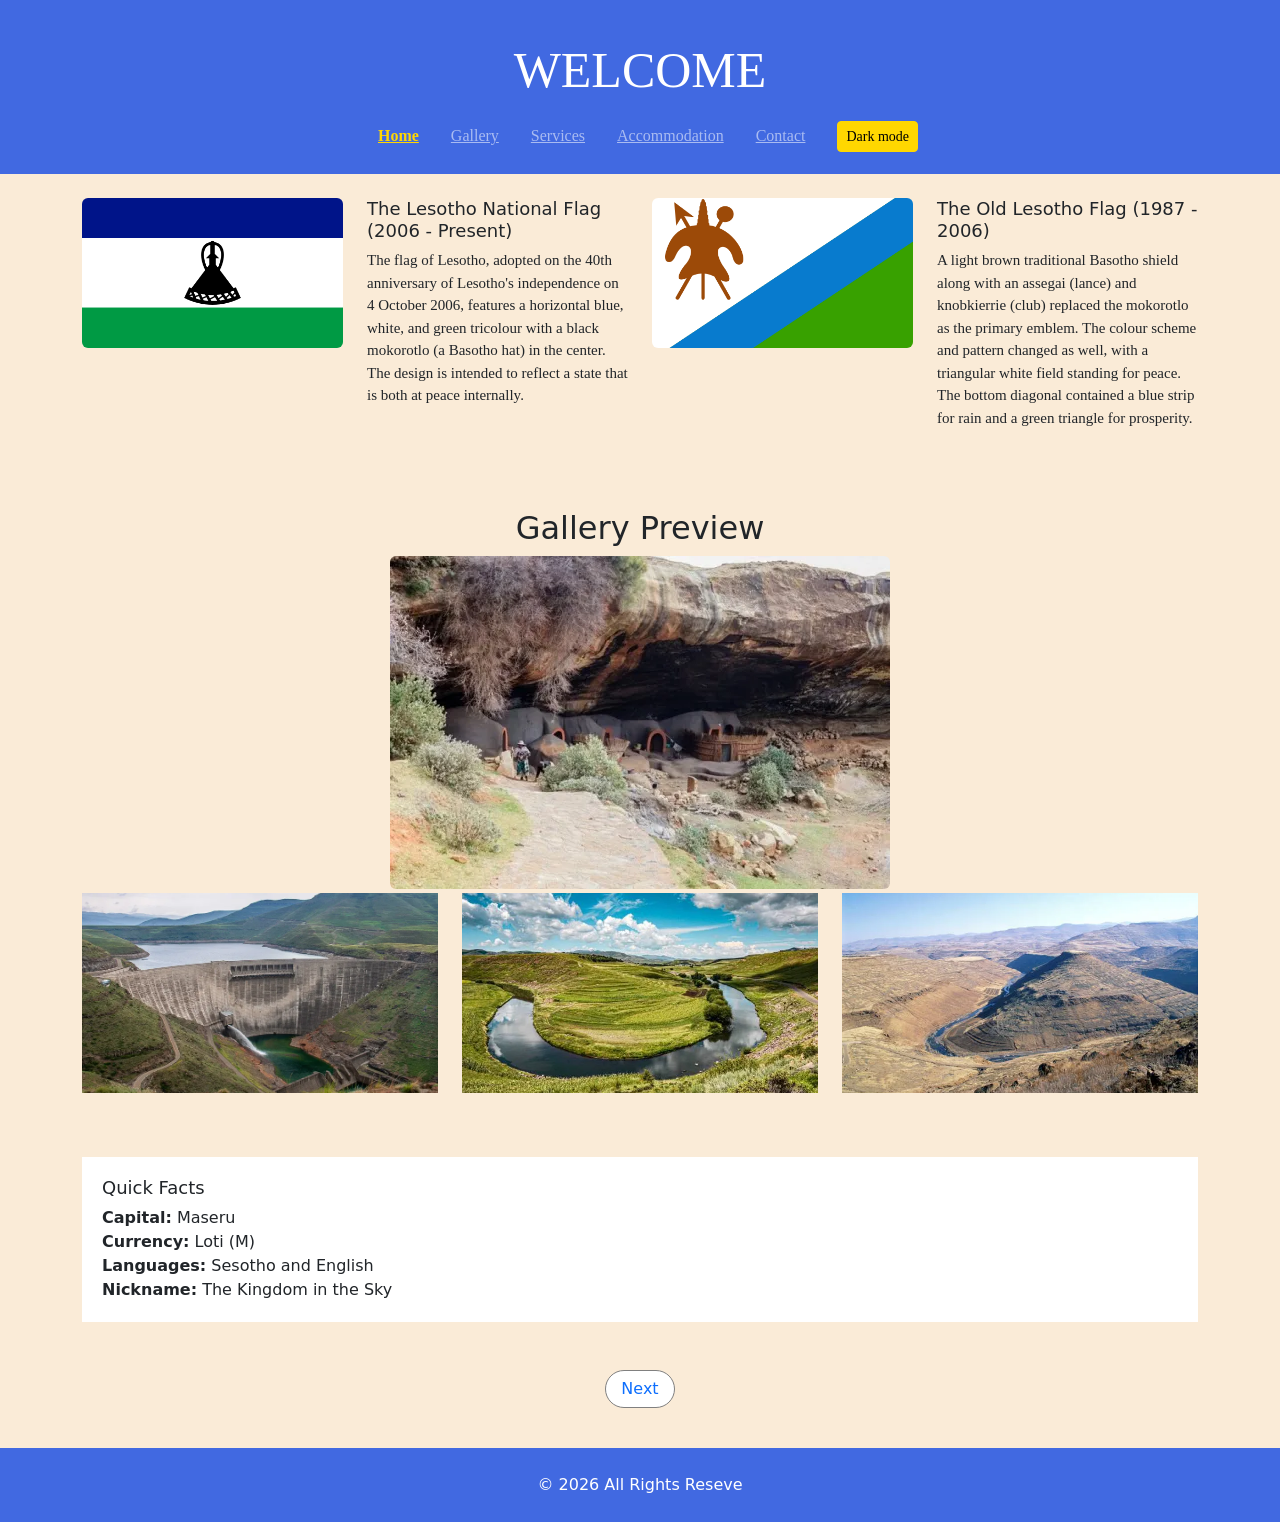
<file: index.html>
<!DOCTYPE html>
<html lang="en">
<head>
  <meta charset="utf-8">
  <meta http-equiv="refresh" content="0; url=Home.html">
  <title>Lesotho Tourism</title>
</head>
<body>
  <p><a href="Home.html">Go to the Lesotho Tourism home page</a></p>
</body>
</html>
</file>
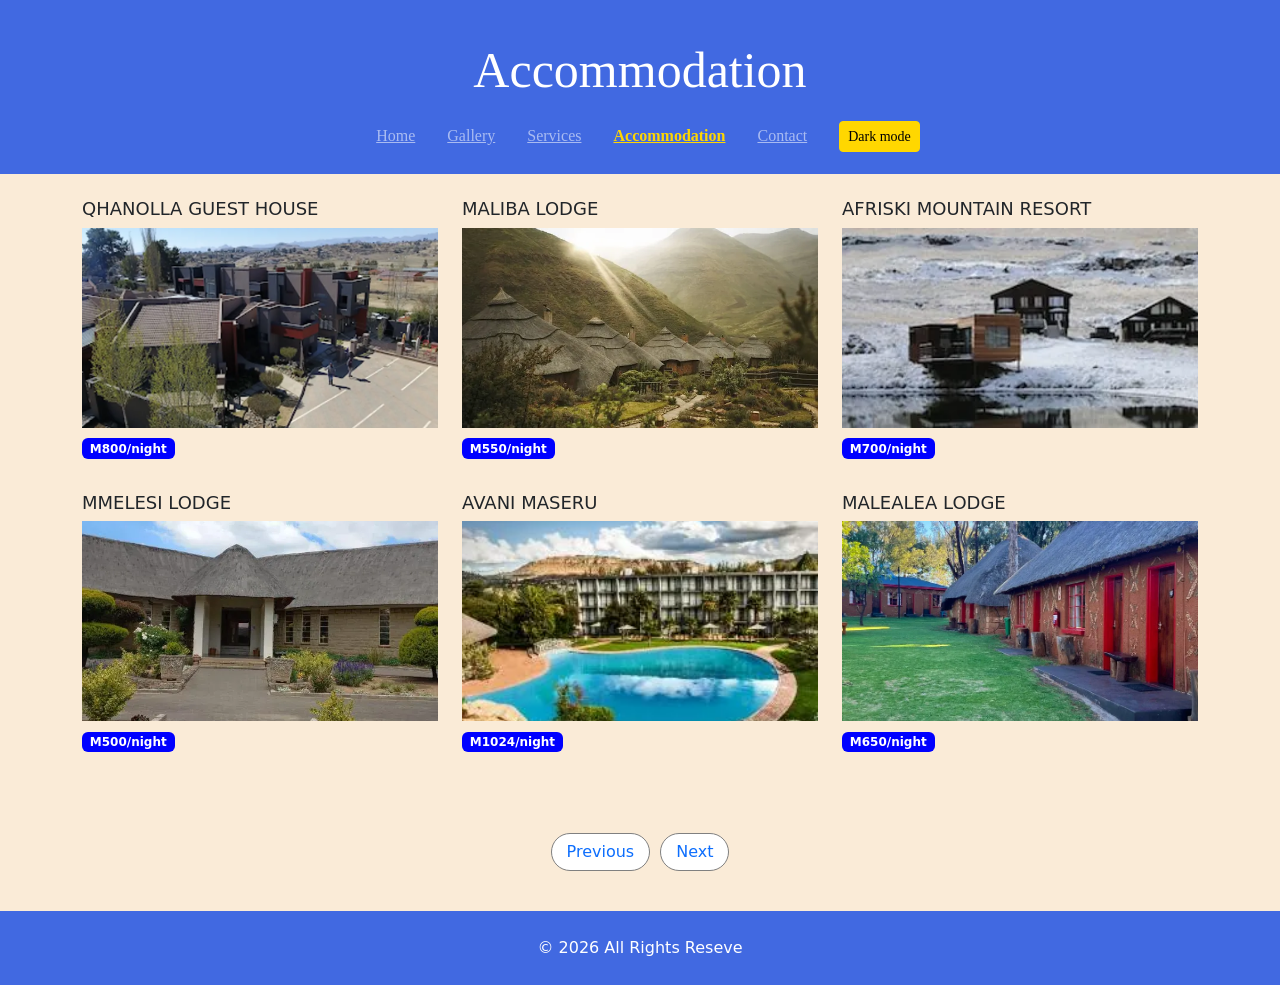
<file: Accommodation.html>
<!DOCTYPE html>
<html lang="en" data-bs-theme="light">
<head>
  <meta charset="utf-8">
  <meta name="viewport" content="width=device-width, initial-scale=1">
  <title>Accommodation</title>

  <link rel="stylesheet" href="https://cdn.jsdelivr.net/npm/bootstrap@5.3.3/dist/css/bootstrap.min.css">

  <link rel="stylesheet" type="text/css" href="style.css">

  <script src="theme.js"></script>
</head>
<body>

<header class="hero text-center">
  <div class="container">
    <h1>Accommodation</h1>

    <nav class="navbar navbar-expand navbar-dark">
      <ul class="navbar-nav mx-auto flex-wrap justify-content-center align-items-center">
        <li class="nav-item"><a class="nav-link" href="Home.html">Home</a></li>
        <li class="nav-item"><a class="nav-link" href="gallery.html">Gallery</a></li>
        <li class="nav-item"><a class="nav-link" href="services.html">Services</a></li>
        <li class="nav-item"><a class="nav-link active" href="Accommodation.html">Accommodation</a></li>
        <li class="nav-item"><a class="nav-link" href="contact.html">Contact</a></li>
        <li class="nav-item ms-3">
          <button id="themeButton" class="btn btn-sm btn-gold" type="button" onclick="changeTheme()">Dark mode</button>
        </li>
      </ul>
    </nav>
  </div>
</header>

<main class="container my-4">

  <section>
    <h2 class="visually-hidden">Where to stay</h2>
    <div class="row">
      
      <div class="col-md-4 mb-3">
        <h4>Qhanolla Guest House</h4>
        <img src="qhanolla.jpg" class="photo" alt="Qhanolla Guest House">
        <p class="mt-2"><span class="badge">M800/night</span></p>
      </div>

      <div class="col-md-4 mb-3">
        <h4>Maliba Lodge</h4>
        <img src="madiba.jpg" class="photo" alt="Maliba Lodge">
        <p class="mt-2"><span class="badge">M550/night</span></p>
      </div>

      <div class="col-md-4 mb-3">
        <h4>Afriski Mountain Resort</h4>
        <img src="cabbin.jpg" class="photo" alt="Afriski Mountain Resort">
        <p class="mt-2"><span class="badge">M700/night</span></p>
      </div>

      <div class="col-md-4 mb-3">
        <h4>Mmelesi Lodge</h4>
        <img src="mmelesi.jpg" class="photo" alt="Mmelesi Lodge">
        <p class="mt-2"><span class="badge">M500/night</span></p>
      </div>

      <div class="col-md-4 mb-3">
        <h4>Avani Maseru</h4>
        <img src="avani.jpg" class="photo" alt="Avani Maseru">
        <p class="mt-2"><span class="badge">M1024/night</span></p>
      </div>

      <div class="col-md-4 mb-3">
        <h4>Malealea Lodge</h4>
        <img src="malea.jpg" class="photo" alt="Malealea Lodge">
        <p class="mt-2"><span class="badge">M650/night</span></p>
      </div>

    </div>
  </section>

<nav class="mt-5">
  <ul class="pager">
    <li><a href="services.html"> Previous</a></li>
    <li><a href="contact.html">Next</a></li>
  </ul>
</nav>
</main>

<footer class="site-footer text-center">
 <div>&copy; 2026 All Rights Reseve </div>
</footer>

<script src="https://cdn.jsdelivr.net/npm/bootstrap@5.3.3/dist/js/bootstrap.bundle.min.js"></script>
<script src="script.js"></script>
</body>
</html>
</file>
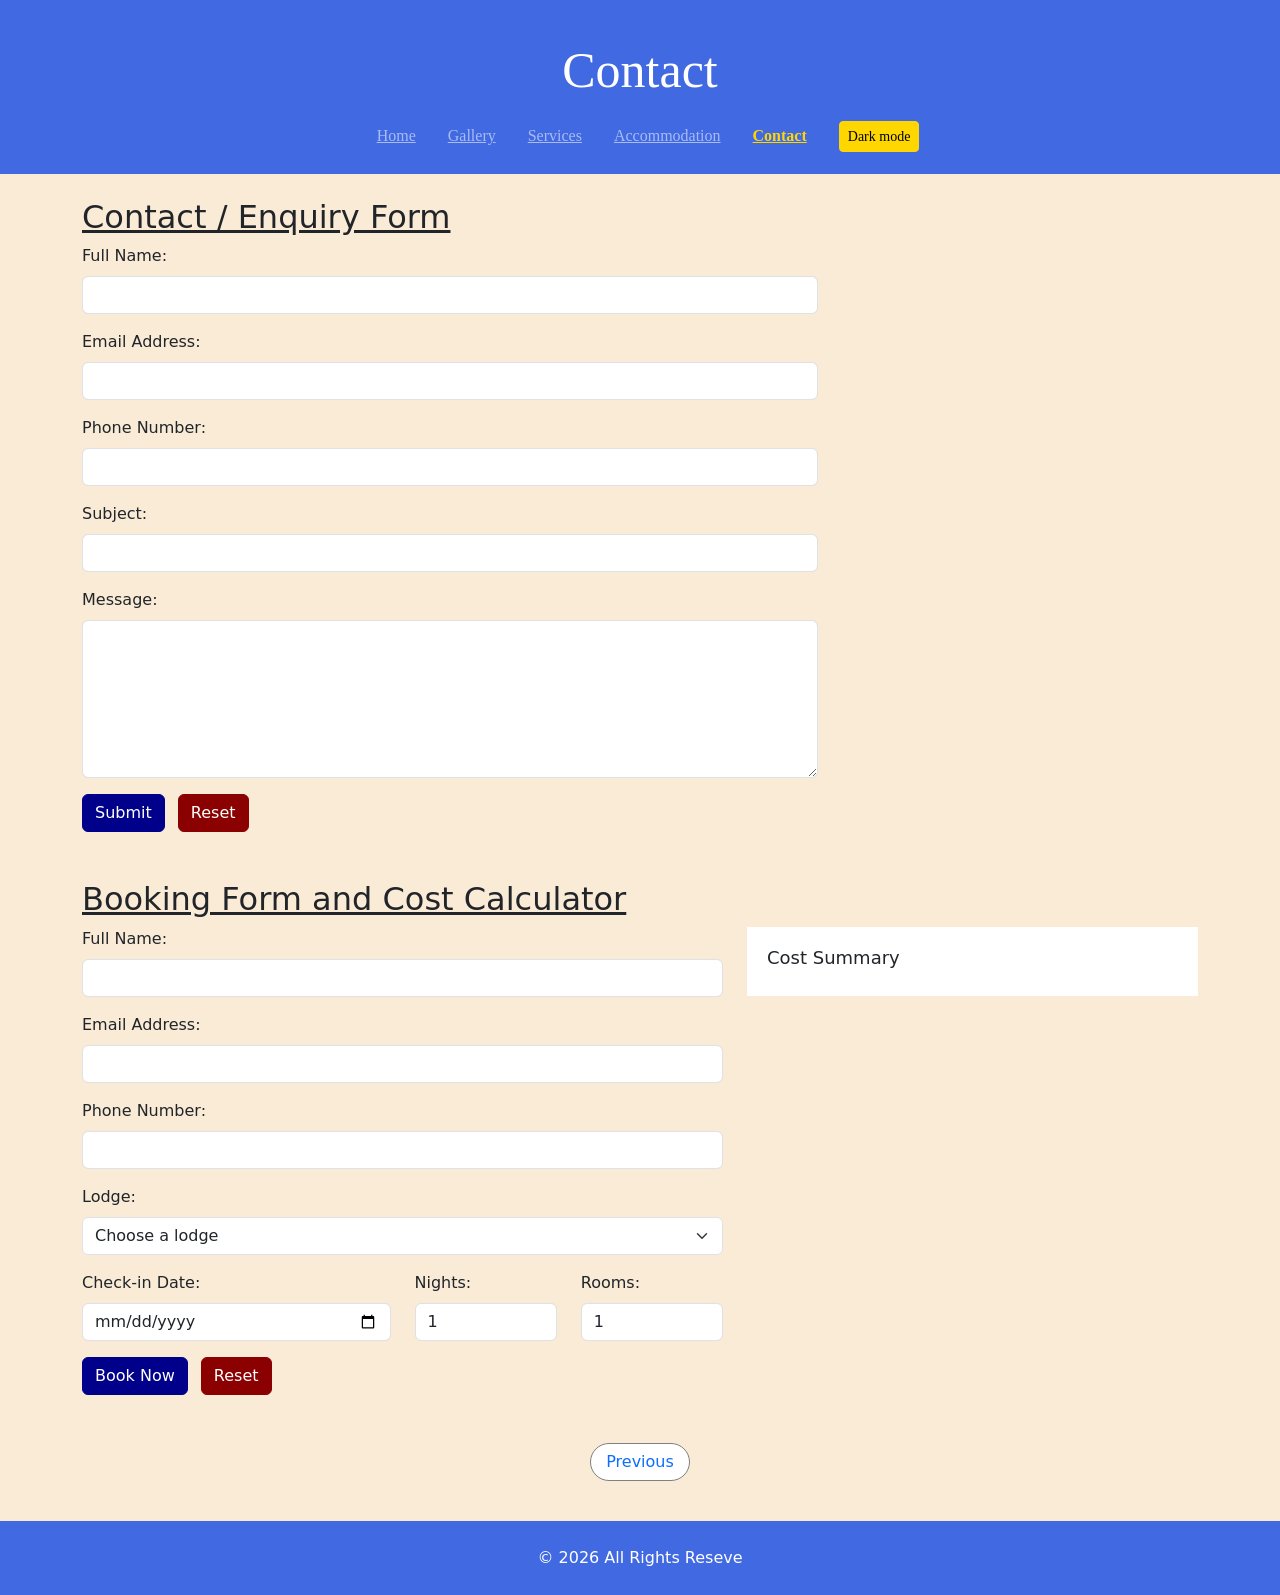
<file: contact.html>
<!DOCTYPE html>
<html lang="en" data-bs-theme="light">
<head>
  <meta charset="utf-8">
  <meta name="viewport" content="width=device-width, initial-scale=1">
  <title>Contact</title>

  <link rel="stylesheet" href="https://cdn.jsdelivr.net/npm/bootstrap@5.3.3/dist/css/bootstrap.min.css">

  <link rel="stylesheet" type="text/css" href="style.css">

  <script src="theme.js"></script>
</head>
<body>

<header class="hero text-center">
  <div class="container">
    <h1>Contact</h1>

    <nav class="navbar navbar-expand navbar-dark">
      <ul class="navbar-nav mx-auto flex-wrap justify-content-center align-items-center">
        <li class="nav-item"><a class="nav-link" href="Home.html">Home</a></li>
        <li class="nav-item"><a class="nav-link" href="gallery.html">Gallery</a></li>
        <li class="nav-item"><a class="nav-link" href="services.html">Services</a></li>
        <li class="nav-item"><a class="nav-link" href="Accommodation.html">Accommodation</a></li>
        <li class="nav-item"><a class="nav-link active" href="contact.html">Contact</a></li>
        <li class="nav-item ms-3">
          <button id="themeButton" class="btn btn-sm btn-gold" type="button" onclick="changeTheme()">Dark mode</button>
        </li>
      </ul>
    </nav>
  </div>
</header>

<main class="container my-4">
  <section>
    <h2 id="contact-heading"><u>Contact / Enquiry Form</u></h2>

    <div class="row">
      <div class="col-md-8">
        <form action="#" method="post">
          <div class="mb-3">
            <label for="fullname" class="form-label">Full Name:</label>
            <input type="text" class="form-control" id="fullname" name="fullname" required minlength="3">
          </div>

          <div class="mb-3">
            <label for="email" class="form-label">Email Address:</label>
            <input type="email" class="form-control" id="email" name="email" required>
          </div>

          <div class="mb-3">
            <label for="phone" class="form-label">Phone Number:</label>
            <input type="tel" class="form-control" id="phone" name="phone" required>
          </div>
          
          <div class="mb-3">
            <label for="subject" class="form-label">Subject:</label>
            <input type="text" class="form-control" id="subject" name="subject" required>
          </div>

          <div class="mb-3">
            <label for="message" class="form-label">Message:</label>
            <textarea class="form-control" id="message" name="message" rows="6" required></textarea>
          </div>

          <div>
            <button type="submit" class="btn btn-submit me-2">Submit</button>
            <button type="reset" class="btn btn-reset">Reset</button>
          </div>
          
        </form>
      </div>
    </div>
  </section>

  <section id="booking" class="mt-5">
    <h2 id="booking-heading"><u>Booking Form and Cost Calculator</u></h2>

    <div class="row">
      <div class="col-md-7">
        <form id="bookingForm">

          <div class="mb-3">
            <label for="bookName" class="form-label">Full Name:</label>
            <input type="text" class="form-control" id="bookName" name="bookName" required minlength="3">
          </div>

          <div class="mb-3">
            <label for="bookEmail" class="form-label">Email Address:</label>
            <input type="email" class="form-control" id="bookEmail" name="bookEmail" required>
          </div>

          <div class="mb-3">
            <label for="bookPhone" class="form-label">Phone Number:</label>
            <input type="tel" class="form-control" id="bookPhone" name="bookPhone" required>
          </div>

          <div class="mb-3">
            <label for="lodge" class="form-label">Lodge:</label>
            <select class="form-select" id="lodge" name="lodge" onchange="calculate()" required>
              <option value="" selected> Choose a lodge</option>
              <option value="800">Qhanolla Guest House:M800</option>
              <option value="550">Maliba Lodge:M550</option>
              <option value="700">Afriski Mountain Resort:M700</option>
              <option value="500">Mmelesi Lodge:M500</option>
              <option value="1024">Avani Maseru:M1024</option>
              <option value="650">Malealea Lodge:M650</option>
            </select>
          </div>

          <div class="row">
            <div class="col-md-6">
          <div class="mb-3">
            <label for="checkin" class="form-label">Check-in Date:</label>
            <input type="date" class="form-control" id="checkin" name="checkin" required>
          </div>
            </div>

            <div class="col-md-3">
          <div class="mb-3">
            <label for="nights" class="form-label">Nights:</label>
            <input type="number" class="form-control" id="nights" name="nights" required min="1" max="30" value="1" oninput="calculate()">
          </div>
            </div>

            <div class="col-md-3">
          <div class="mb-3">
            <label for="rooms" class="form-label">Rooms:</label>
            <input type="number" class="form-control" id="rooms" name="rooms" required min="1" max="10" value="1" oninput="calculate()">
          </div>
            </div>
          </div>

          <div>
            <button type="submit" class="btn btn-submit me-2">Book Now</button>
            <button type="reset" class="btn btn-reset">Reset</button>
          </div>
        </form>
      </div>

      <aside class="col-md-5">
        <div class="info-box">
          <h3>Cost Summary</h3>
          <div id="costResult"></div>
        </div>
      </aside>
    </div>
  </section>

<nav class="mt-5">
  <ul class="pager">
    <li><a href="Accommodation.html"> Previous</a></li>
  </ul>
</nav>
</main>

<footer class="site-footer text-center">
 <div>&copy; 2026 All Rights Reseve </div>
</footer>

<script src="https://cdn.jsdelivr.net/npm/bootstrap@5.3.3/dist/js/bootstrap.bundle.min.js"></script>
<script src="script.js"></script>
</body>
</html>
</file>
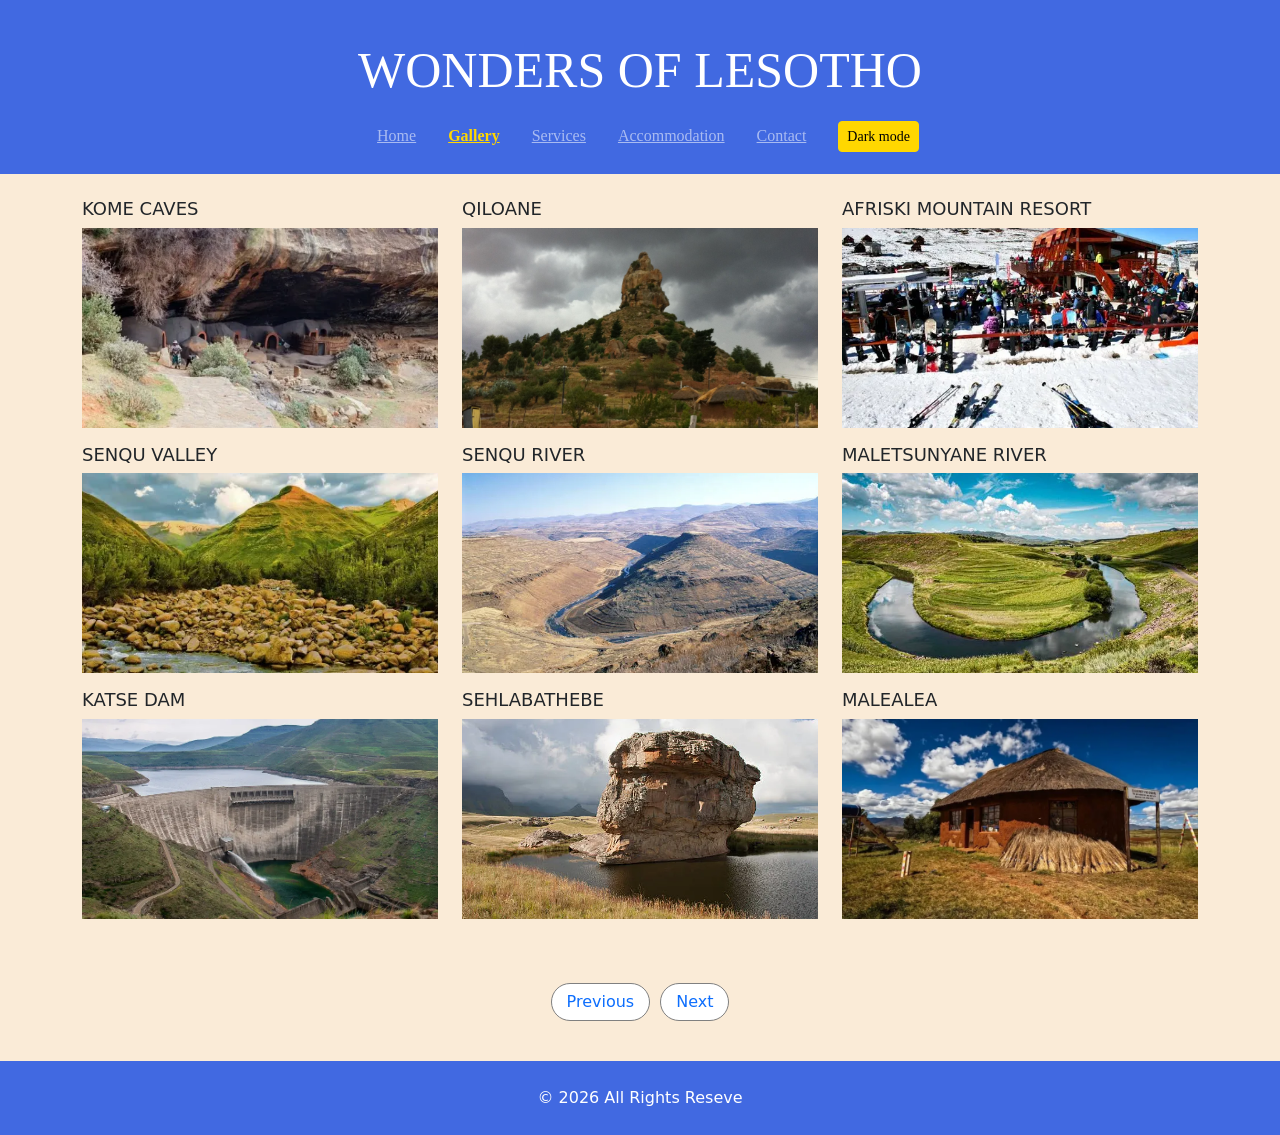
<file: gallery.html>
<!DOCTYPE html>
<html lang="en" data-bs-theme="light">
<head>
  <meta charset="utf-8">
  <meta name="viewport" content="width=device-width, initial-scale=1">
  <title>Gallery </title>

  <link rel="stylesheet" href="https://cdn.jsdelivr.net/npm/bootstrap@5.3.3/dist/css/bootstrap.min.css">

  <link rel="stylesheet" type="text/css" href="style.css">

  <script src="theme.js"></script>
</head>
<body>

<header class="hero text-center">
  <div class="container">
    <h1>WONDERS OF LESOTHO</h1>

    <nav class="navbar navbar-expand navbar-dark">
      <ul class="navbar-nav mx-auto flex-wrap justify-content-center align-items-center">
        <li class="nav-item"><a class="nav-link" href="Home.html">Home</a></li>
        <li class="nav-item"><a class="nav-link active" href="gallery.html">Gallery</a></li>
        <li class="nav-item"><a class="nav-link" href="services.html">Services</a></li>
        <li class="nav-item"><a class="nav-link" href="Accommodation.html">Accommodation</a></li>
        <li class="nav-item"><a class="nav-link" href="contact.html">Contact</a></li>
        <li class="nav-item ms-3">
          <button id="themeButton" class="btn btn-sm btn-gold" type="button" onclick="changeTheme()">Dark mode</button>
        </li>
      </ul>
    </nav>
  </div>
</header>

<main class="container my-4">
  <section>
    <h2 class="visually-hidden">Photo gallery</h2>
    <div class="row">
      <div class="col-md-4 mb-3">
        <h4>Kome Caves</h4>
        <img src="kome.jpg" class="photo" alt="Kome Caves, Lesotho">
      </div>

      <div class="col-md-4 mb-3">
        <h4>Qiloane</h4>
        <img src="qiloane.jpg" class="photo" alt="Qiloane, Lesotho">
      </div>
      
      <div class="col-md-4 mb-3">
        <h4>Afriski Mountain Resort</h4>
        <img src="snow.jpg" class="photo" alt="Afriski Mountain Resort, Lesotho">
      </div>

      <div class="col-md-4 mb-3">
        <h4>Senqu Valley</h4>
        <img src="wow.jpg" class="photo" alt="Senqu Valley, Lesotho">
      </div>

      <div class="col-md-4 mb-3">
        <h4>Senqu River</h4>
        <img src="senqu.jpg" class="photo" alt="Senqu River, Lesotho">
      </div>

      <div class="col-md-4 mb-3">
        <h4>Maletsunyane River</h4>
        <img src="m-river.jpg" class="photo" alt="Maletsunyane River, Lesotho">
      </div>

      <div class="col-md-4 mb-3">
        <h4>Katse Dam</h4>
        <img src="katse.jpg" class="photo" alt="Katse Dam, Lesotho">
      </div>

      <div class="col-md-4 mb-3">
        <h4>Sehlabathebe</h4>
        <img src="thebe.jpg" class="photo" alt="Sehlabathebe, Lesotho">
      </div>

      <div class="col-md-4 mb-3">
        <h4>Malealea</h4>
        <img src="malealea.jpg" class="photo" alt="Malealea, Lesotho">
      </div>
      
    </div>
  </section>

<nav class="mt-5">
  <ul class="pager">
    <li><a href="Home.html"> Previous</a></li>
    <li><a href="services.html">Next</a></li>
  </ul>
</nav>
</main>

<footer class="site-footer text-center">
 <div>&copy; 2026 All Rights Reseve </div>
</footer>

<script src="https://cdn.jsdelivr.net/npm/bootstrap@5.3.3/dist/js/bootstrap.bundle.min.js"></script>
<script src="script.js"></script>
</body>
</html>
</file>
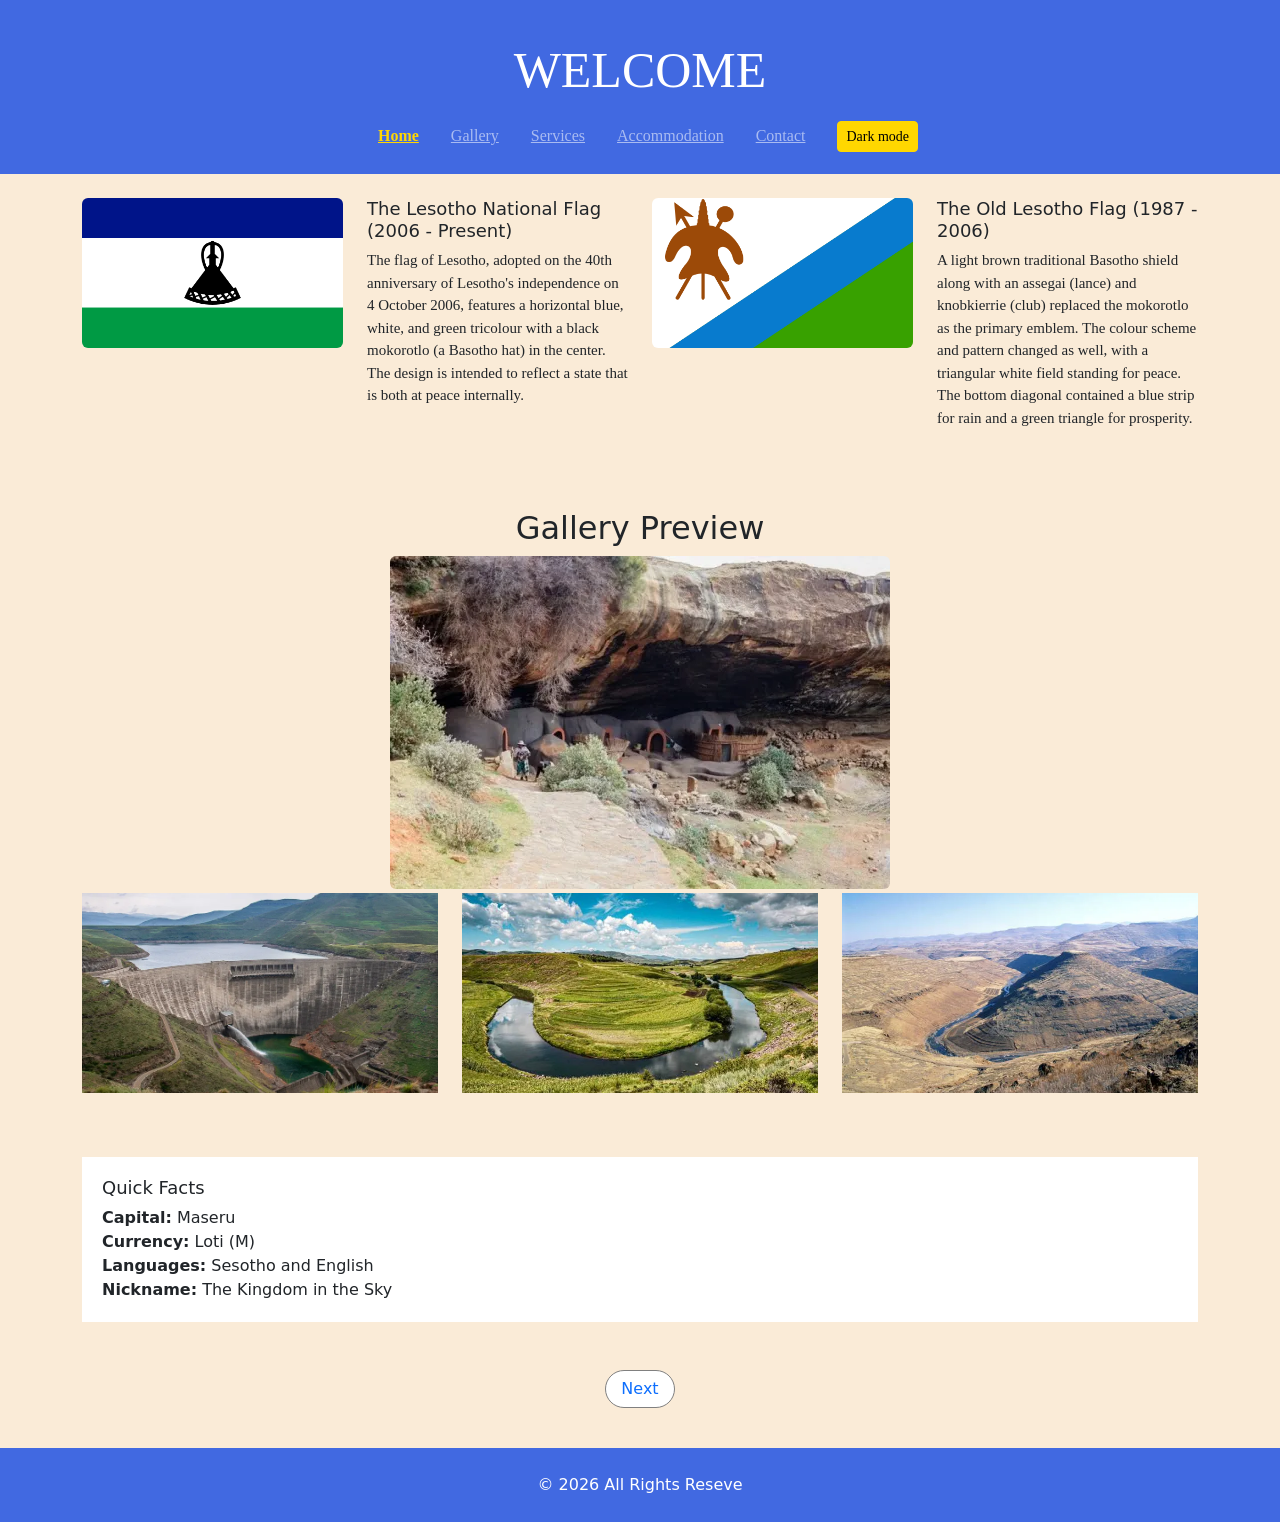
<file: Home.html>
<!DOCTYPE html>
<html lang="en" data-bs-theme="light">
<head>
  <meta charset="utf-8">
  <meta name="viewport" content="width=device-width, initial-scale=1">
  <title>Home </title>

  <link rel="stylesheet" href="https://cdn.jsdelivr.net/npm/bootstrap@5.3.3/dist/css/bootstrap.min.css">

  <link rel="stylesheet" type="text/css" href="style.css">

  <script src="theme.js"></script>
</head>
<body>

<header class="hero text-center">
  <div class="container">
    <h1>WELCOME</h1>

    <nav class="navbar navbar-expand navbar-dark">
      <ul class="navbar-nav mx-auto flex-wrap justify-content-center align-items-center">
        <li class="nav-item"><a class="nav-link active" href="Home.html">Home</a></li>
        <li class="nav-item"><a class="nav-link" href="gallery.html">Gallery</a></li>
        <li class="nav-item"><a class="nav-link" href="services.html">Services</a></li>
        <li class="nav-item"><a class="nav-link" href="Accommodation.html">Accommodation</a></li>
        <li class="nav-item"><a class="nav-link" href="contact.html">Contact</a></li>
        <li class="nav-item ms-3">
          <button id="themeButton" class="btn btn-sm btn-gold" type="button" onclick="changeTheme()">Dark mode</button>
        </li>
      </ul>
    </nav>
  </div>
</header>

<main class="container my-4">

  <section>
    <h2 class="visually-hidden">The flags of Lesotho</h2>
    <div class="row">
      <div class="col-md-3 mb-3">
        <img src="flag.jpg" class="flag-img rounded" alt="Current flag of Lesotho: blue, white and green stripes with a black Basotho hat in the centre">
      </div>

      <article class="col-md-3 mb-3">
        <h3>The Lesotho National Flag (2006 - Present)</h3>
        <p class="flag">The flag of Lesotho, adopted on the 40th anniversary of Lesotho's independence on 4 October 2006, features a horizontal blue, white, and green tricolour with a black mokorotlo (a Basotho hat) in the center. The design is intended to reflect a state that is both at peace internally.</p>
      </article>

      <div class="col-md-3 mb-3">
        <img src="flag-old.jpg" class="flag-img rounded" alt="Old flag of Lesotho (1987 to 2006) with a Basotho shield, assegai and knobkierrie">
      </div>

      <article class="col-md-3 mb-3">
        <h3>The Old Lesotho Flag (1987 - 2006)</h3>
        <p class="flag">A light brown traditional Basotho shield along with an assegai (lance) and knobkierrie (club) replaced the mokorotlo as the primary emblem. The colour scheme and pattern changed as well, with a triangular white field standing for peace. The bottom diagonal contained a blue strip for rain and a green triangle for prosperity.</p>
      </article>
    </div>
  </section>

  <section class="mt-5">
    <h2 id="preview-heading" class="text-center">Gallery Preview</h2>
    <div class="row justify-content-center">
      <div class="col-md-8 text-center">
        <img src="kome.jpg" class="img-fluid rounded" alt="Kome Caves, Lesotho">
      </div>
    </div>

    <div class="row mt-1">
      <div class="col-md-4 mb-3"><img src="katse.jpg" class="photo" alt="Katse Dam, Lesotho"></div>
      <div class="col-md-4 mb-3"><img src="m-river.jpg" class="photo" alt="Maletsunyane River, Lesotho"></div>
      <div class="col-md-4 mb-3"><img src="senqu.jpg" class="photo" alt="Senqu River, Lesotho"></div>
    </div>
    
  </section>

  <aside class="mt-5">
    <div class="info-box">
      <h3>Quick Facts</h3>
      <ul class="list-unstyled mb-0">
        <li><strong>Capital:</strong> Maseru</li>
        <li><strong>Currency:</strong> Loti (M)</li>
        <li><strong>Languages:</strong> Sesotho and English</li>
        <li><strong>Nickname:</strong> The Kingdom in the Sky</li>
      </ul>
    </div>
  </aside>

<nav class="mt-5">
  <ul class="pager">
    <li><a href="gallery.html">Next</a></li>
  </ul>
</nav>
</main>

<footer class="site-footer text-center">
 <div>&copy; 2026 All Rights Reseve </div>
</footer>

<script src="https://cdn.jsdelivr.net/npm/bootstrap@5.3.3/dist/js/bootstrap.bundle.min.js"></script>
<script src="script.js"></script>
</body>
</html>
</file>
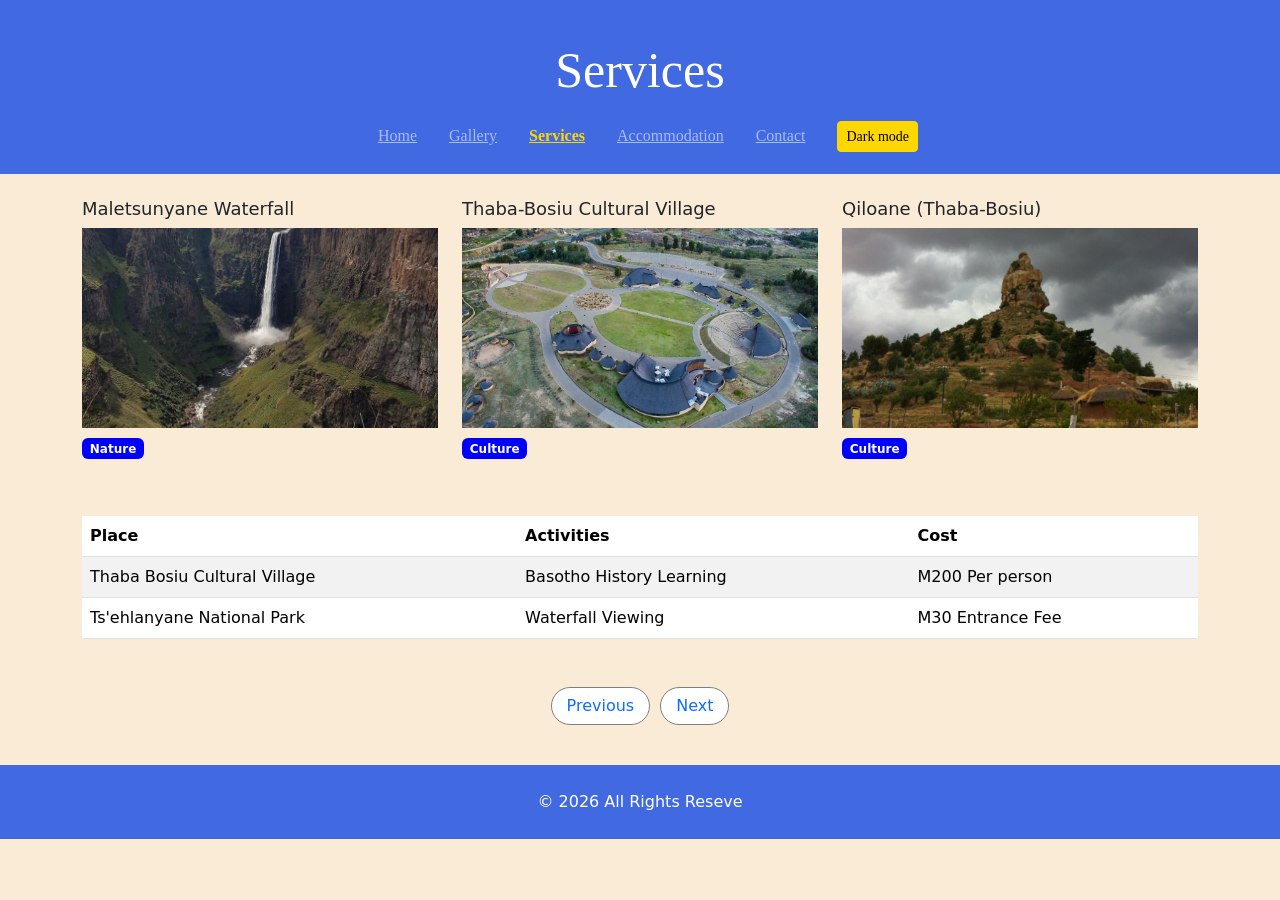
<file: services.html>
<!DOCTYPE html>
<html lang="en" data-bs-theme="light">
<head>
  <meta charset="utf-8">
  <meta name="viewport" content="width=device-width, initial-scale=1">
  <title>Services | Lesotho Tourism</title>

  <link rel="stylesheet" href="https://cdn.jsdelivr.net/npm/bootstrap@5.3.3/dist/css/bootstrap.min.css">

  <link rel="stylesheet" type="text/css" href="style.css">

  <script src="theme.js"></script>
</head>
<body>

<header class="hero text-center">
  <div class="container">
    <h1>Services</h1>

    <nav class="navbar navbar-expand navbar-dark">
      <ul class="navbar-nav mx-auto flex-wrap justify-content-center align-items-center">
        <li class="nav-item"><a class="nav-link" href="Home.html">Home</a></li>
        <li class="nav-item"><a class="nav-link" href="gallery.html">Gallery</a></li>
        <li class="nav-item"><a class="nav-link active" href="services.html">Services</a></li>
        <li class="nav-item"><a class="nav-link" href="Accommodation.html">Accommodation</a></li>
        <li class="nav-item"><a class="nav-link" href="contact.html">Contact</a></li>
        <li class="nav-item ms-3">
          <button id="themeButton" class="btn btn-sm btn-gold" type="button" onclick="changeTheme()">Dark mode</button>
        </li>
      </ul>
    </nav>
  </div>
</header>

<main class="container my-4">

  <section>
    <h2 class="visually-hidden">Popular places</h2>
    <div class="row">
      <div class="col-md-4 mb-3">
        <h3>Maletsunyane Waterfall</h3>
        <img src="falls.jpg" class="photo" alt="Maletsunyane Waterfall, Lesotho">
        <p class="mt-2"><span class="badge">Nature</span></p>
      </div>

      <div class="col-md-4 mb-3">
        <h3>Thaba-Bosiu Cultural Village</h3>
        <img src="bosiu.jpg" class="photo" alt="Thaba-Bosiu Cultural Village, Lesotho">
        <p class="mt-2"><span class="badge">Culture</span></p>
      </div>

      <div class="col-md-4 mb-3">
        <h3>Qiloane (Thaba-Bosiu)</h3>
        <img src="qiloane.jpg" class="photo" alt="Qiloane hill at Thaba-Bosiu, Lesotho">
        <p class="mt-2"><span class="badge">Culture</span></p>
      </div>
      
    </div>
  </section>

  <section class="mt-4">
    <h2 class="visually-hidden">Activities and costs</h2>
    <table class="table table-striped">
        <thead>
          <tr>
            <th scope="col">Place</th>
            <th scope="col">Activities</th>
            <th scope="col">Cost</th>
          </tr>
        </thead>
        <tbody>
          <tr>
            <td>Thaba Bosiu Cultural Village</td>
            <td>Basotho History Learning</td>
            <td>M200 Per person</td>
          </tr>
          <tr>
            <td>Ts'ehlanyane National Park</td>
            <td>Waterfall Viewing</td>
            <td>M30 Entrance Fee</td>
          </tr>
        </tbody>
      </table>
  </section>

<nav class="mt-5">
  <ul class="pager">
    <li><a href="gallery.html"> Previous</a></li>
    <li><a href="Accommodation.html">Next </a></li>
  </ul>
</nav>
</main>

<footer class="site-footer text-center">
 <div>&copy; 2026 All Rights Reseve </div>
</footer>

<script src="https://cdn.jsdelivr.net/npm/bootstrap@5.3.3/dist/js/bootstrap.bundle.min.js"></script>
<script src="script.js"></script>
</body>
</html>
</file>
<file: style.css>
body {
  background-color: antiquewhite;
}
.hero {
  font-family: Georgia, serif;
  background-color: royalblue;
  color: white;
  padding: 40px 0 10px 0;
}
.hero h1 {
  font-size: 50px;
}
.navbar .nav-link {
  text-decoration: underline;
  margin: 0 8px;
}
.navbar .nav-link.active {
  color: gold;
  font-weight: bold;
}
h3, h4 {
  font-size: 18px;
}
h4 {
  text-transform: uppercase;
}
.flag {
  font-family: papyrus;
  font-size: 15px;
}
.photo {
  width: 100%;
  height: 200px;
  object-fit: cover;
}
.flag-img {
  width: 100%;
  height: 150px;
  object-fit: cover;
}
.badge {
  color: white;
  background-color: blue;
}
.info-box {
  background-color: white;
  padding: 20px;
}
.btn-gold {
  background-color: gold;
  border-color: gold;
  color: black;
}
.btn-gold:hover {
  background-color: orange;
  border-color: orange;
  color: black;
}
.btn-submit {
  background-color: darkblue;
  border-color: darkblue;
  color: white;
}
.btn-submit:hover {
  background-color: blue;
  border-color: blue;
  color: white;
}
.btn-reset {
  background-color: darkred;
  border-color: darkred;
  color: white;
}
.btn-reset:hover {
  background-color: red;
  border-color: red;
  color: white;
}
.pager {
  list-style: none;
  padding: 0;
  display: flex;
  justify-content: center;
  gap: 10px;
}
.pager a, .pager span {
  display: inline-block;
  padding: 6px 15px;
  border: 1px solid gray;
  border-radius: 20px;
  background-color: white;
  text-decoration: none;
}
.pager a:hover {
  background-color: royalblue;
  color: white;
}
.pager .disabled span {
  color: gray;
}
.site-footer {
  background-color: royalblue;
  color: white;
  padding: 25px 0;
  margin-top: 40px;
}
html[data-bs-theme="dark"] body {
  background-color: #14161b;
}
html[data-bs-theme="dark"] .hero,
html[data-bs-theme="dark"] .site-footer {
  background-color: #1a2a63;
}
html[data-bs-theme="dark"] .badge {
  background-color: #3d5afe;
}
html[data-bs-theme="dark"] .info-box,
html[data-bs-theme="dark"] .pager a,
html[data-bs-theme="dark"] .pager span {
  background-color: #212529;
}
</file>
